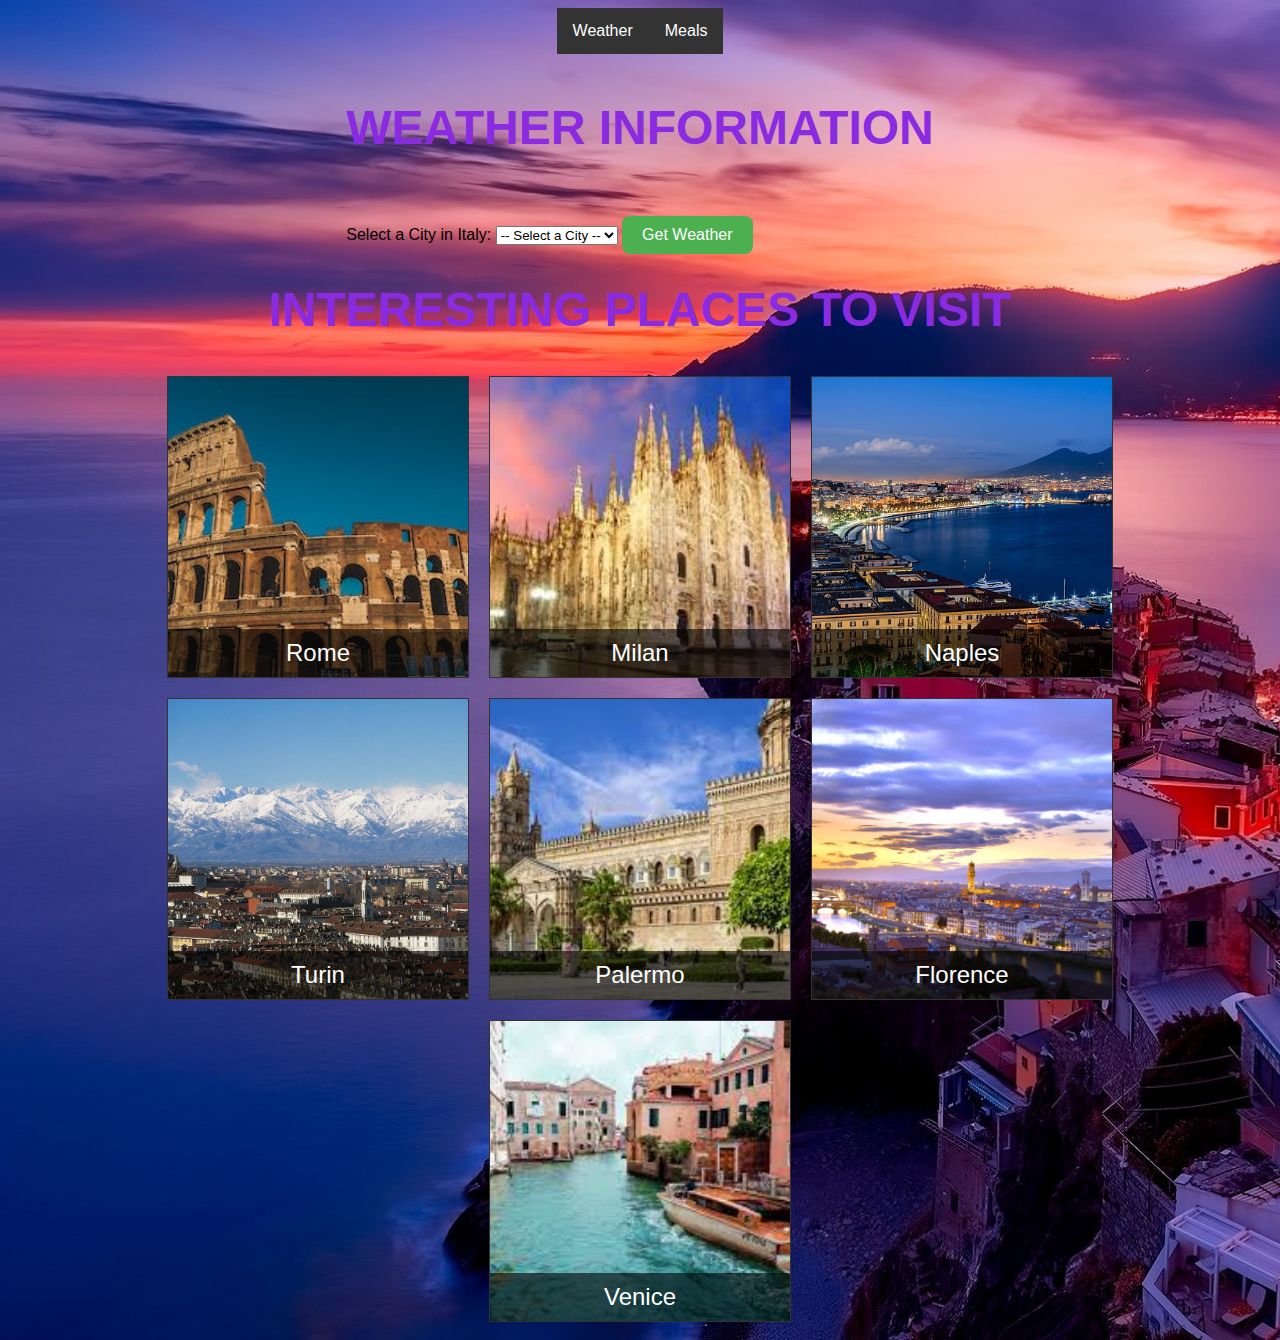
<file: index.html>
<!DOCTYPE html>
<html>
  <head>
    <meta charset="UTF-8">
    <title>Weather Information</title>
    <link rel="stylesheet" type="text/css" href="index.css">
  </head>
  <body>
   
    <nav>
      <ul>
        <li><a href="index.html">Weather</a></li>
        <li><a href="meals.html">Meals</a></li>
      </ul>
    </nav>
    <br>

    <section class="weather-section">
      <h1>Weather Information</h1>
      <label for="places">Select a City in Italy:</label>
      <select id="places" name="places">
        <option value="">-- Select a City --</option>
        <option value="Rome">Rome</option>
        <option value="Milan">Milan</option>
        <option value="Naples">Naples</option>
        <option value="Turin">Turin</option>
        <option value="Palermo">Palermo</option>
        <option value="Genoa">Genoa</option>
        <option value="Bologna">Bologna</option>
        <option value="Florence">Florence</option>
        <option value="Catania">Catania</option>
        <option value="Venice">Venice</option>
      </select>
      <button type="button" onclick="getWeather()">Get Weather</button>
      <div id="weather"></div>
    </section>

    <section class="image-section">
      <h1>Interesting Places to Visit</h1>
      <div id="city-image-container">
        <div class="city-image-box">
            <div class="city-name">Rome</div>
            <a href="https://www.rome.info/"><img src="rome.jpeg" alt="Rome"></a>
        </div>
        
        <div class="city-image-box">
            <div class="city-name">Milan</div>
            <a href="https://www.getyourguide.com/-l139/?cmp=ga&cq_src=google_ads&cq_cmp=15511528718&cq_con=132581184364&cq_term=travel%20milan&cq_med=&cq_plac=&cq_net=g&cq_pos=&cq_plt=gp&campaign_id=15511528718&adgroup_id=132581184364&target_id=kwd-106225809&loc_physical_ms=9065449&match_type=e&ad_id=570506022875&keyword=travel%20milan&ad_position=&feed_item_id=&placement=&device=c&partner_id=CD951&gclid=CjwKCAiA3pugBhAwEiwAWFzwdYLsILEvjeJtKJ4qy37GMVjU1FF7Azu1Z190NgaFtZ4-2Y_kN0NIIRoCFccQAvD_BwE"><img src="milan.jpeg" alt="Milan"></a>
        </div>
        
        <div class="city-image-box">
            <div class="city-name">Naples</div>
            <a href="https://www.getyourguide.com/-l162/?cmp=ga&cq_src=google_ads&cq_cmp=15505366068&cq_con=132158665858&cq_term=travel%20naples%20italy&cq_med=&cq_plac=&cq_net=g&cq_pos=&cq_plt=gp&campaign_id=15505366068&adgroup_id=132158665858&target_id=kwd-527629551&loc_physical_ms=9065449&match_type=e&ad_id=628213433487&keyword=travel%20naples%20italy&ad_position=&feed_item_id=&placement=&device=c&partner_id=CD951&gclid=CjwKCAiA3pugBhAwEiwAWFzwdTZaoEnZeGoccKFIQHNRahsGQM3BWg8dHfO0-DNsctnucW9JBvoKfRoC1hgQAvD_BwE"><img src="naples.jpg" alt="Naples"></a>
        </div>
        
        <div class="city-image-box">
            <div class="city-name">Turin</div>
            <a href="https://www.turismotorino.org/"><img src="turin.jpg" alt="Turin"></a>
        </div>
        
        <div class="city-image-box">
            <div class="city-name">Palermo</div>
            <a href="https://www.getyourguide.com/-l387/?cmp=ga&cq_src=google_ads&cq_cmp=15505374459&cq_con=132581185884&cq_term=travel%20palermo%20italy&cq_med=&cq_plac=&cq_net=g&cq_pos=&cq_plt=gp&campaign_id=15505374459&adgroup_id=132581185884&target_id=kwd-297212370451&loc_physical_ms=9065449&match_type=b&ad_id=628213327890&keyword=travel%20palermo%20italy&ad_position=&feed_item_id=&placement=&device=c&partner_id=CD951&gclid=CjwKCAiA3pugBhAwEiwAWFzwddSJI1INAtP6JahZPQK5j2ewhjpeCLIdQqy9XoGIflIHJCxvnscr0RoCwLkQAvD_BwE"><img src="palermo.jpeg" alt="Palermo"></a>
        </div>
        
        <div class="city-image-box">
            <div class="city-name">Florence</div>
            <a href="https://www.visitflorence.com/"><img src="florence.jpeg" alt="Florence"></a>
        </div>
        
        <div class="city-image-box">
            <div class="city-name">Venice</div>
            <a href="https://www.visit-venice-italy.com/"><img src="venice.jpeg" alt="Venice"></a>
        </div>

        
    </section>
    <script src="functions.js"></script>
    
  </body>
</html>
</file>
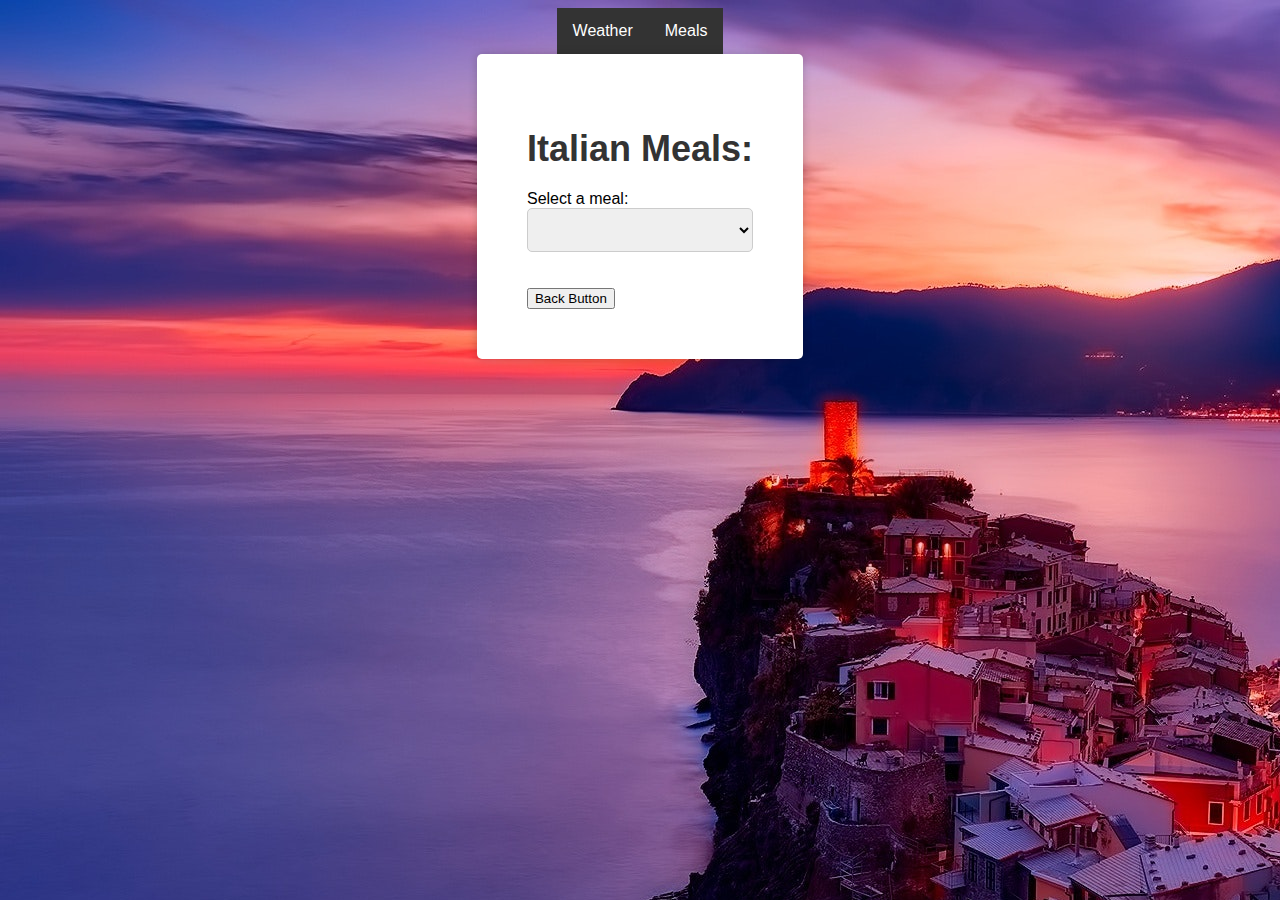
<file: meals.html>
<!DOCTYPE html>
<html>
<head>
  <title>Italian Meals</title>
  <link rel="stylesheet" type="text/css" href="meal.css">
</head>
<body>
  <nav>
    <ul>
      <li><a href="index.html">Weather</a></li>
      <li><a href="meals.html">Meals</a></li>
    </ul>
  </nav>

  <div class="container">
    <h1>Italian Meals:</h1>
    <label for="meal-select">Select a meal:</label>
    <select id="meal-select"></select>
    <ul id="meal-list"></ul>
    <button id="back-button">Back Button</button>
    
  </div>

  <script src="meals.js"></script>
  
</body>
</html>
</file>
<file: index.css>
body {
  font-family: -apple-system, BlinkMacSystemFont, 'Segoe UI', Roboto, Helvetica, Arial, sans-serif;
  background-image: url(pexels-pixabay-531602.jpg);
  background-repeat: no-repeat;
  background-size: cover;
  display: flex;
  flex-direction: column;
  align-items: center;
  justify-content: center;
  height: auto;
}

h1 {
  font-size: 3rem;
  font-weight: bold;
  line-height: 1.0;
  text-transform: uppercase;
  color: blueviolet;
  text-align: center;
  margin-bottom: 2rem;
}

p {
  color: #ffffff;
}

#weather-section {
  font-size: 2.2rem;
  color: #333;
  text-align: center;
  margin-bottom: -5px;
}

button[type="button"] {
  background-color: #4CAF50;
  border: none;
  color: white;
  padding: 10px 20px;
  text-align: center;
  text-decoration: none;
  display: inline-block;
  font-size: 16px;
  margin-top: 2rem;
  cursor: pointer;
  border-radius: 0.5rem;
  transition: background-color 0.2s ease-in-out;
}

button[type="button"]:hover {
  background-color: #666;
}

#city-image-container {
  display: flex;
  flex-wrap: wrap;
  justify-content: center;
}

.city-image-box {
  width: 300px;
  height: 300px;
  border: 1px solid #333;
  margin: 10px;
  position: relative;
  overflow: hidden;
}

.city-image-box img {
  width: 100%;
  height: 100%;
  object-fit: cover;
  transition: transform 0.2s ease-in-out;
}

.city-image-box:hover img {
  transform: scale(1.1);
}

.city-image-box .city-name {
  position: absolute;
  bottom: 0;
  left: 0;
  right: 0;
  background-color: rgba(0, 0, 0, 0.6);
  color: white;
  font-size: 1.5rem;
  padding: 10px;
  text-align: center;
}

#weather p,
#weather h2 {
  text-align: center;
}

nav {
  background-color: #333;
  overflow: hidden;
}

nav ul {
  margin: 0;
  padding: 0;
  list-style-type: none;
}

nav li {
  float: left;
}

nav li a {
  display: block;
  color: white;
  text-align: center;
  padding: 14px 16px;
  text-decoration: none;
}

nav li a:hover {
  background-color: #111;
}
</file>
<file: meal.css>
/* Set background color */
body {
    font-family: -apple-system, BlinkMacSystemFont, 'Segoe UI', Roboto, Helvetica, Arial, sans-serif;
    background-image: url(pexels-pixabay-531602.jpg);
    background-repeat: no-repeat;
    background-color: #f0f0f0;
    display: flex;
    flex-direction: column;
    align-items: center;
    justify-content: center;
    height: auto;
  }
  
  /* Set container styles */
  .container {
    margin: 0 auto;
    max-width: 800px;
    padding: 50px;
    background-color: white;
    box-shadow: 0 0 10px rgba(0, 0, 0, 0.2);
    border-radius: 5px;
  }
  
  /* Set heading styles */
  h1 {
    font-size: 36px;
    margin-bottom: 20px;
    text-align: center;
    color: #333;
  }
  
  /* Set select styles */
  #meal-select {
    font-size: 18px;
    padding: 10px;
    margin-bottom: 20px;
    width: 100%;
    box-sizing: border-box;
    border: 1px solid #ccc;
    border-radius: 5px;
  }
  
  /* Set table styles */
  table {
    width: 100%;
    border-collapse: collapse;
    margin-top: 20px;
  }
  
  table td img {
    max-width: 100%;
  }
  
  table th, table td {
    padding: 10px;
    text-align: left;
    border: 1px solid #ccc;
  }
  
  table th:first-child, table td:first-child {
    width: 20%;
    font-weight: bold;
  }
  
  table th:last-child, table td:last-child {
    width: 50%;
  }
  
  /* Set link styles */
  a {
    color: #333;
    text-decoration: none;
  }
  
  a:hover {
    color: #555;
    text-decoration: underline;
  }
  
  /* Set link block display styles */
  #recipe-link,
  #youtube-link {
    display: none;
  }
  img {
    width: 300px;
    height: 300px;
  }
  
  nav {
    background-color: #333;
    overflow: hidden;
  }
  
  nav ul {
    margin: 0;
    padding: 0;
    list-style-type: none;
  }
  
  nav li {
    float: left;
  }
  
  nav li a {
    display: block;
    color: white;
    text-align: center;
    padding: 14px 16px;
    text-decoration: none;
  }
  
  nav li a:hover {
    background-color: #111;
  }
  
  section {
    margin-top: 50px;
  }
</file>
